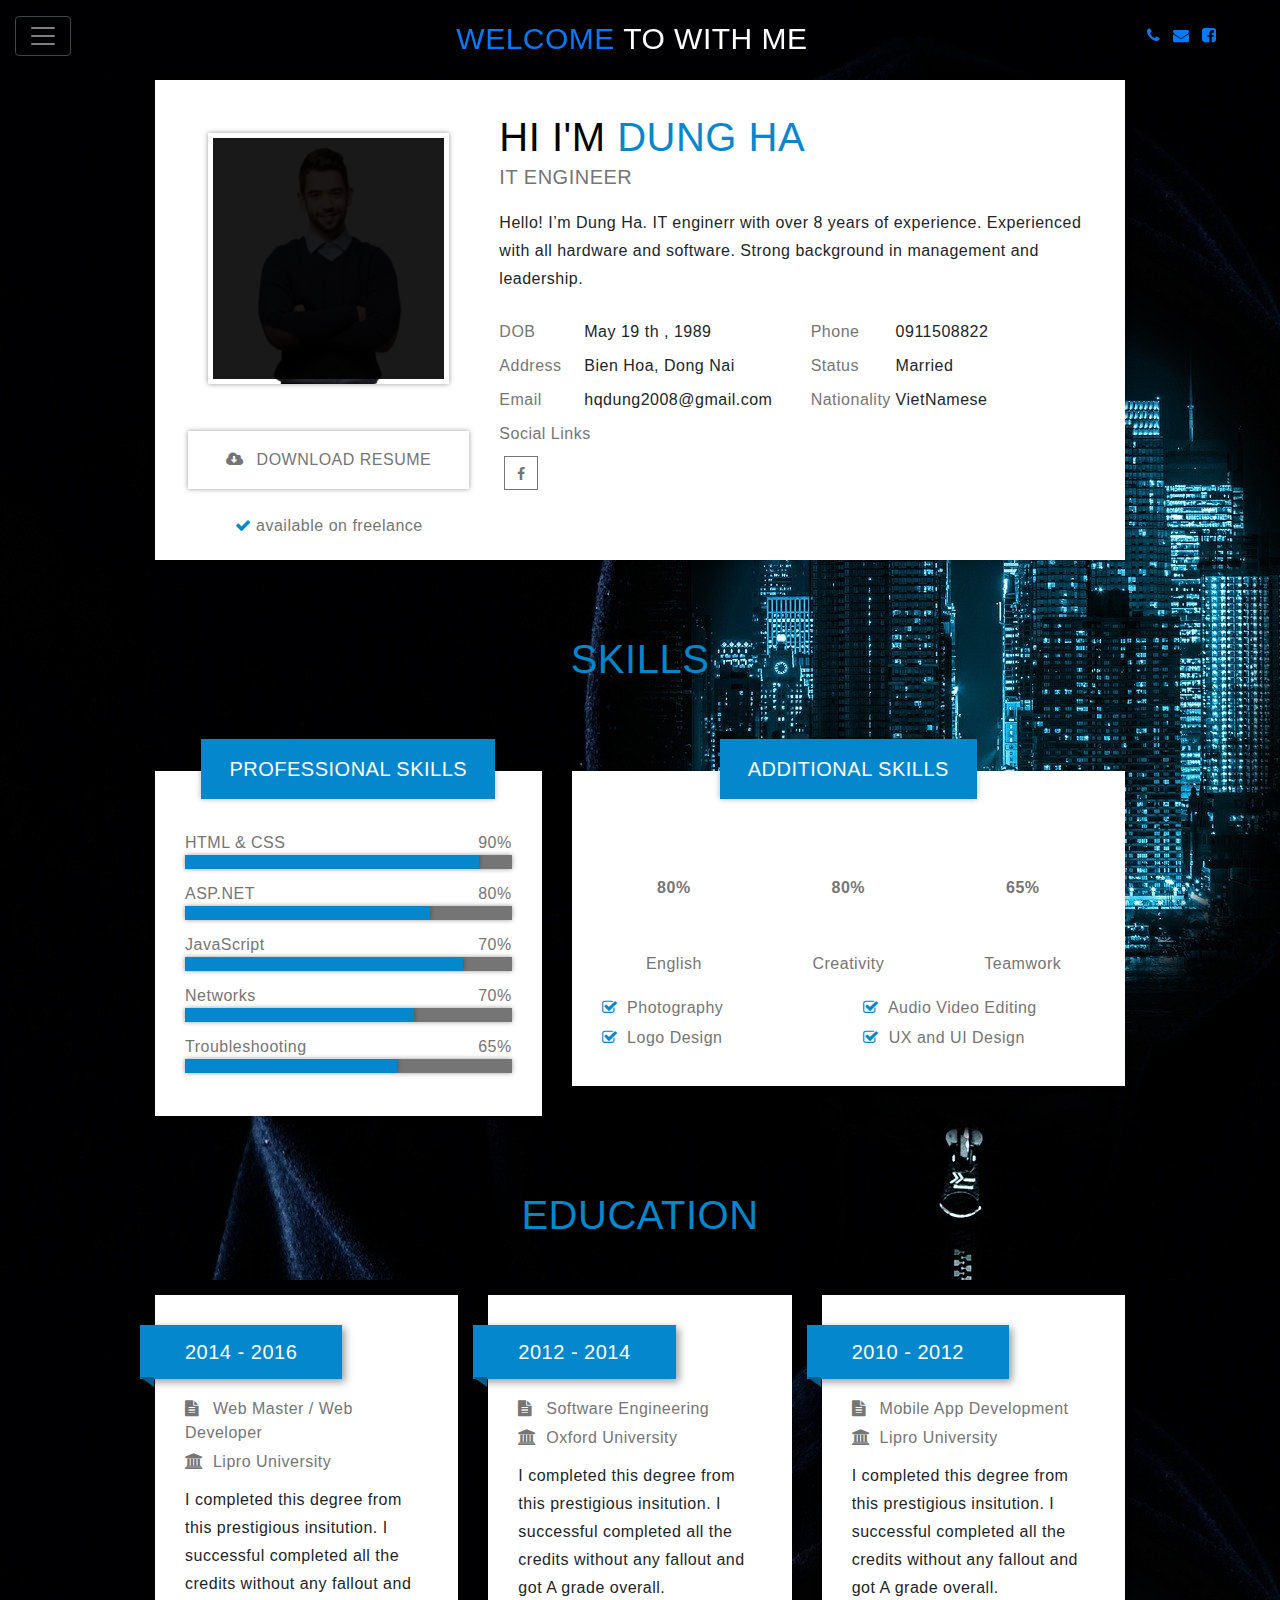
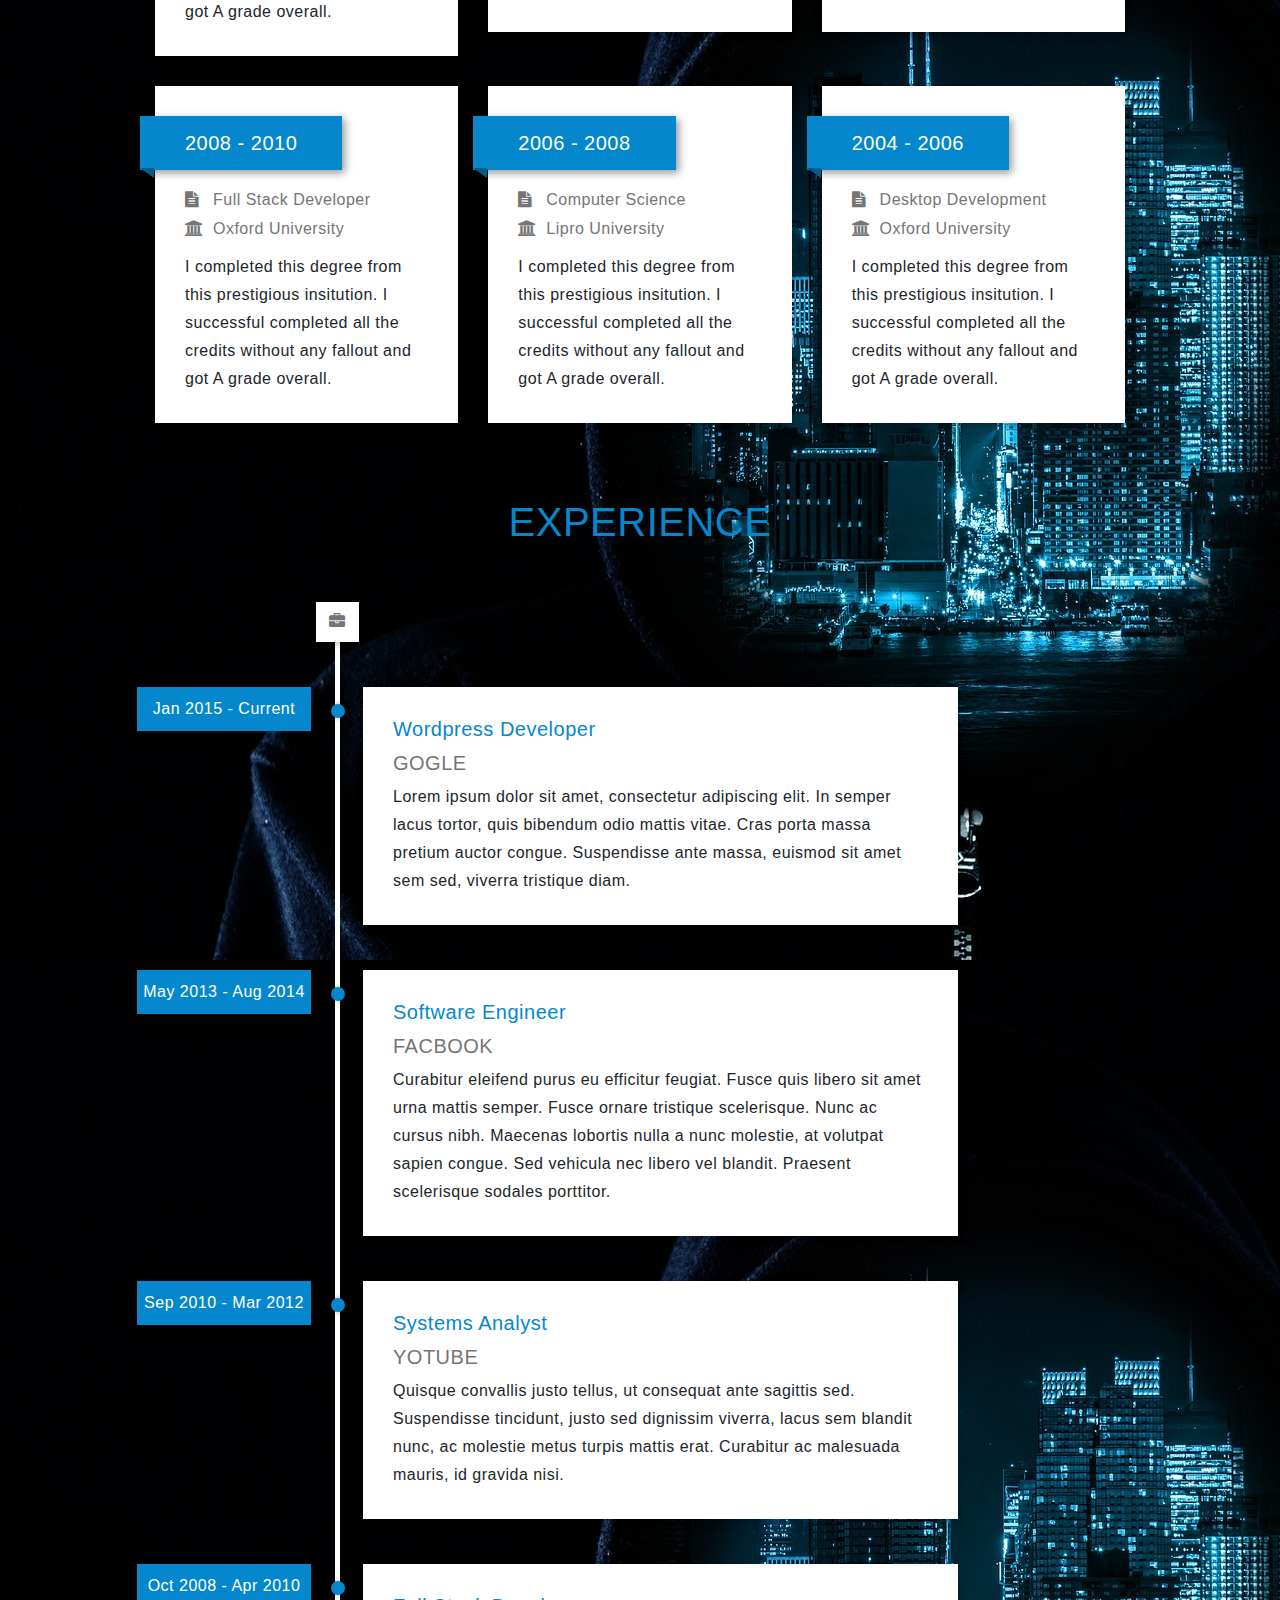
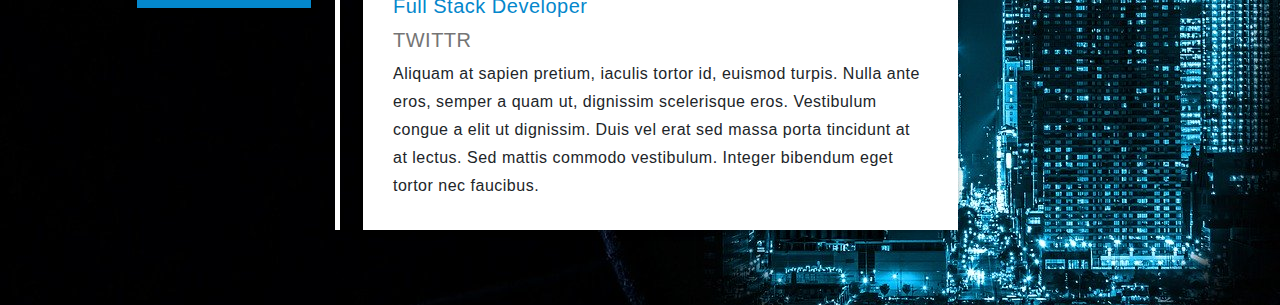
<file: index.html>
<!DOCTYPE html>
<html lang="en">
<head>
	<meta charset="UTF-8" content="width=device-width, initial-scale=1">
	<title>Dung Ha (Leo)</title>
	<link rel="stylesheet" href="https://maxcdn.bootstrapcdn.com/bootstrap/4.5.0/css/bootstrap.min.css">
	<link rel="stylesheet" href="https://cdnjs.cloudflare.com/ajax/libs/font-awesome/4.7.0/css/font-awesome.min.css">
	<script src="https://ajax.googleapis.com/ajax/libs/jquery/3.5.1/jquery.min.js"></script>
	<script src="https://cdnjs.cloudflare.com/ajax/libs/popper.js/1.16.0/umd/popper.min.js"></script>
	<script src="https://maxcdn.bootstrapcdn.com/bootstrap/4.5.0/js/bootstrap.min.js"></script>
	<link rel="stylesheet" href="myStyle.css">
	<link rel="stylesheet" href="myColor.css">
	<link rel="stylesheet" href="myLight.css">
	<link rel="stylesheet" href="overlayimage.css" >
</head>
<body data-spy="scroll" data-target="#navbar" data-offset="72" class="position-relative">
	<header class ="fixed-top page-header"  >
		<div class="container-fluid container-fluid-max">
			<div class ='row'>
			<div class='col-4'>
			<nav id="navbar" class="navbar navbar-dark">
				<button class="navbar-toggler" type="button" data-toggle="collapse" data-target="#navbarNav" aria-controls="navbarNav" aria-expanded="false" aria-label="Toggle navigation">
					<span class="navbar-toggler-icon"></span>
				</button>
				<div class="collapse navbar-collapse justify-content-lg-between" id="navbarNav">
					<ul class="navbar-nav">
						<li class="nav-item">
							<a class="nav-link text-primary" href="#about">About me</a>
						</li>
						<li class="nav-item">
							<a class="nav-link text-primary" href="#skills">Skills</a>
						</li>
						<li class="nav-item">
							<a class="nav-link text-primary" href="#education">Education</a>
						</li>
						<li class="nav-item">
							<a class="nav-link text-primary" href="#experience">Experiance</a>
						</li>
					</ul>
				</div>
			</nav>
			</div>
			<div class='col-4 text-center'>
			<a class="navbar-brand text-primary pt-3" style="font-size:30px"  href="#home"> WELCOME<span class="text-white"> TO WITH ME</span></a>
			</div>
			<div class="col-4">
				<div class="float-right pt-4 pr-5">
				<a href="tel:0911508822" class="mr-2">
					<i class="fa fa-phone text-primary"></i>
				</a>
				<a href="mailto:hqdung2008@gmail.com" class="mr-2">
					<i class="fa fa-envelope  text-primary"></i>
				</a>
				<a href="https://www.facebook.com/fcchelsea.theblue.5/">
					<i class="fa fa-facebook-square  text-primary"></i>
				</a>
			</div>
			</div>
			</div>
		</div>
	</header>
	<div class="container">
	<main>
		<!--Info private-->
		<section id ="about" class="section section-about wow fadeInUp" style="visibility: visible; animation-name: fadeInUp;">
			<div class="profile">
						<div class="row">
							<div class="col-sm-4">
								<div class="photo-profile">
									<!-- <img src="images/me.jpg" alt="Robert Smith"> -->
									<figure class="snip1566">
										<img src="images/me.jpg" alt="Dung Ha" />
										<figcaption><i class="ion-android-image"></i></figcaption>
										<a href="#"></a>
									</figure>
								</div>
								<a href="cv/cv-1.pdf" target="cv">
									<div class="download-resume">
										<i class="fa fa-cloud-download" aria-hidden="true"></i>
										<span class="text-download">DOWNLOAD RESUME</span>
									</div>
								</a>
								<div class="available">
									<i class="fa fa-check" aria-hidden="true"></i>
									<span class="text-available">available on freelance</span>
								</div>
							</div>
							<div class="col-sm-8">
								<div class="info-profile">
									<h2><span>HI I'M</span> Dung Ha</h2>
									<h3>IT ENGINEER</h3>
									<p>Hello! I’m Dung Ha. IT enginerr with over 8 years of experience.
									Experienced with all hardware and software.
								    Strong background in management and leadership.</p>
									<div class="row">
										<div class="col-sm-6">
											<ul class="ul-info">
												<li class="li-info">
													<span class="title-info">DOB</span>
													<span class="info">May 19 th , 1989</span>
												</li>
												<li class="li-info">
													<span class="title-info">Address</span>
													<span class="info">Bien Hoa, Dong Nai</span>
												</li>
												<li class="li-info">
													<span class="title-info">Email</span>
													<span class="info">hqdung2008@gmail.com</span>
												</li>
											</ul>
										</div>
										<div class="col-sm-6">
											<ul class="ul-info">
												<li class="li-info">
													<span class="title-info">Phone</span>
													<span class="info">0911508822</span>
												</li>
												<li class="li-info">
													<span class="title-info">Status</span>
													<span class="info">Married</span>
												</li>
												<li class="li-info">
													<span class="title-info">Nationality</span>
													<span class="info">VietNamese</span>
												</li>
											</ul>
										</div>
										<div class="col-sm-12">
											<span class="title-links">Social Links</span>
											<ul class="ul-social-links">
												<li class="li-social-links">
													<a href="#" data-tootik="Facebook" data-tootik-conf="square"><i class="fa fa-facebook" aria-hidden="true"></i></a>
												</li>
												<!-- <li class="li-social-links">
													<a href="#" data-tootik="Twitter" data-tootik-conf="square"><i class="fa fa-twitter" aria-hidden="true"></i></a>
												</li>
												<li class="li-social-links">
													<a href="#" data-tootik="Google Plus" data-tootik-conf="square"><i class="fa fa-google-plus" aria-hidden="true"></i></a>
												</li>
												<li class="li-social-links">
													<a href="#" data-tootik="Linkedin" data-tootik-conf="square"><i class="fa fa-linkedin" aria-hidden="true"></i></a>
												</li>
												<li class="li-social-links">
													<a href="#" data-tootik="Dribbble" data-tootik-conf="square"><i class="fa fa-dribbble" aria-hidden="true"></i></a>
												</li>
												<li class="li-social-links">
													<a href="#" data-tootik="Pinterest" data-tootik-conf="square"><i class="fa fa-pinterest-p" aria-hidden="true"></i></a>
												</li>
												<li class="li-social-links">
													<a href="#" data-tootik="Vimeo" data-tootik-conf="square"><i class="fa fa-vimeo" aria-hidden="true"></i></a>
												</li>
												<li class="li-social-links">
													<a href="#" data-tootik="Behance" data-tootik-conf="square"><i class="fa fa-behance" aria-hidden="true"></i></a>
												</li> -->
											</ul>
										</div>
									</div>
								</div>
							</div>
						</div>
					</div>
		</section>
		<section id="skills" class="section section-skills wow fadeInUp" data-wow-offset="40" style="visibility: visible; animation-name: fadeInUp;">
					<div class="header-section">
						<h2 class="h2-section">SKILLS</h2>
					</div>
					<div class="row">
						<div class="col-md-5">
							<div class="professional-skills">
								<div class="title-skills">
									<h3>PROFESSIONAL SKILLS</h3>
								</div>
								<!-- single skill -->
								<div class="skill">
									<div class="title-progress">
										<span class="skill-name">HTML &amp; CSS</span>
										<span class="skill-value">90%</span>
									</div>
									<div class="progress">
									 	<div class="progress-bar progress1" role="progressbar" aria-valuenow="60" aria-valuemin="0" aria-valuemax="100" style="width: 90%;">
									    </div>
									</div>
								</div>
								<!-- / single skill -->
								<!-- single skill -->
								<div class="skill">
									<div class="title-progress">
										<span class="skill-name">ASP.NET</span>
										<span class="skill-value">80%</span>
									</div>
									<div class="progress">
									 	<div class="progress-bar progress2" role="progressbar" aria-valuenow="60" aria-valuemin="0" aria-valuemax="100" style="width: 75%;">
									    </div>
									</div>
								</div>
								<!-- / single skill -->
								<!-- single skill -->
								<div class="skill">
									<div class="title-progress">
										<span class="skill-name">JavaScript</span>
										<span class="skill-value">70%</span>
									</div>
									<div class="progress">
									 	<div class="progress-bar progress3" role="progressbar" aria-valuenow="60" aria-valuemin="0" aria-valuemax="100" style="width: 85%;">
									    </div>
									</div>
								</div>
								<!-- / single skill -->
								<!-- single skill -->
								<div class="skill">
									<div class="title-progress">
										<span class="skill-name">Networks</span>
										<span class="skill-value">70%</span>
									</div>
									<div class="progress">
									 	<div class="progress-bar progress4" role="progressbar" aria-valuenow="60" aria-valuemin="0" aria-valuemax="100" style="width: 70%;">
									    </div>
									</div>
								</div>
								<!-- / single skill -->
								<!-- single skill -->
								<div class="skill">
									<div class="title-progress">
										<span class="skill-name">Troubleshooting</span>
										<span class="skill-value">65%</span>
									</div>
									<div class="progress">
									 	<div class="progress-bar progress5" role="progressbar" aria-valuenow="60" aria-valuemin="0" aria-valuemax="100" style="width: 65%;">
									    </div>
									</div>
								</div>
								<!-- / single skill -->
							</div>
						</div>
						<div class="col-md-7">
							<div class="additional-skills">
								<div class="title-skills">
									<h3>ADDITIONAL SKILLS</h3>
								</div>
								<div class="circle-progress">
									<div class="row">
										<!-- single circle skill -->
										<div class="col-sm-4">
											<div class="circle">
												<div class="chart-percentage">
													<span>80%</span>
												</div>
												<div class="chart" data-percent="90">
													<!-- canvas -->
												<canvas height="110" width="110"></canvas></div>
												<div class="name-circle">
													<span>English</span>
												</div>
											</div>
										</div>
										<!-- / single circle skill -->
										<!-- single circle skill -->
										<div class="col-sm-4">
											<div class="circle">
												<div class="chart-percentage">
													<span>80%</span>
												</div>
												<div class="chart" data-percent="80">
													<!-- canvas -->
												<canvas height="110" width="110"></canvas></div>
												<div class="name-circle">
													<span>Creativity</span>
												</div>
											</div>
										</div>
										<!-- / single circle skill -->
										<!-- single circle skill -->
										<div class="col-sm-4">
											<div class="circle">
												<div class="chart-percentage">
													<span>65%</span>
												</div>
												<div class="chart" data-percent="65">
													<!-- canvas -->
												<canvas height="110" width="110"></canvas></div>
												<div class="name-circle">
													<span>Teamwork</span>
												</div>
											</div>
										</div>
										<!-- / single circle skill -->
									</div>
								</div>
								<div class="other-skills">
									<div class="row">
										<div class="col-sm-6">
											<div class="other">
												<!-- single other skill -->
												<div class="skill">
													<i class="fa fa-check-square-o" aria-hidden="true"></i>
													<span>Photography</span>
												</div>
												<!-- / single other skill -->
												<!-- single other skill -->
												<!-- single other skill -->
												<div class="skill">
													<i class="fa fa-check-square-o" aria-hidden="true"></i>
													<span>Logo Design</span>
												</div>
												<!-- / single other skill -->
											</div>
										</div>
										<div class="col-sm-6">
											<div class="other">
												<!-- single other skill -->
												<!-- / single other skill -->
												<!-- single other skill -->
												<div class="skill">
													<i class="fa fa-check-square-o" aria-hidden="true"></i>
													<span>Audio Video Editing</span>
												</div>
												<!-- / single other skill -->
												<!-- single other skill -->
												<div class="skill">
													<i class="fa fa-check-square-o" aria-hidden="true"></i>
													<span>UX and UI Design</span>
												</div>
												<!-- / single other skill -->
											</div>
										</div>
									</div>
								</div>
							</div>
						</div>
					</div>
				</section>
		<!--Education-->
		<section id="education" class="section section-education wow fadeInUp" data-wow-offset="40" style="visibility: visible; animation-name: fadeInUp;">
					<div class="header-section">
						<h2 class="h2-section">EDUCATION</h2>
					</div>
					<div class="row">
						<!-- single education -->
						<div class="col-sm-4">
							<div class="education-content">
				            	<div class="period">
				            		<h3>2014 - 2016</h3>
				            	</div>
				            	<ul class="ul-education">
				            		<li class="li-specialty">
				            			<div class="specialty">
						            		<span class="education-icon"><i class="fa fa-file-text"></i></span>
						            		<span class="specialty-name">Web Master / Web Developer</span>
						            	</div>
				            		</li>
				            		<li class="li-university">
				            			<div class="university">
						            		<span class="education-icon"><i class="fa fa-university"></i></span>
						            		<span class="university-name">Lipro University</span>
						            	</div>
				            		</li>
				            	</ul>
				            	<p class="prg-education">I completed this degree from this prestigious insitution. I successful completed all the credits without any fallout and got A grade overall.</p>
				            </div>
						</div>
						<!-- / single education -->
						<!-- single education -->
						<div class="col-sm-4">
							<div class="education-content">
				            	<div class="period">
				            		<h3>2012 - 2014</h3>
				            	</div>
				            	<ul class="ul-education">
				            		<li class="li-specialty">
				            			<div class="specialty">
						            		<span class="education-icon"><i class="fa fa-file-text"></i></span>
						            		<span class="specialty-name">Software Engineering</span>
						            	</div>
				            		</li>
				            		<li class="li-university">
				            			<div class="university">
						            		<span class="education-icon"><i class="fa fa-university"></i></span>
						            		<span class="university-name">Oxford University</span>
						            	</div>
				            		</li>
				            	</ul>
				            	<p class="prg-education">I completed this degree from this prestigious insitution. I successful completed all the credits without any fallout and got A grade overall.</p>
				            </div>
						</div>
						<!-- / single education -->
						<!-- single education -->
						<div class="col-sm-4">
							<div class="education-content">
				            	<div class="period">
				            		<h3>2010 - 2012</h3>
				            	</div>
				            	<ul class="ul-education">
				            		<li class="li-specialty">
				            			<div class="specialty">
						            		<span class="education-icon"><i class="fa fa-file-text"></i></span>
						            		<span class="specialty-name">Mobile App Development</span>
						            	</div>
				            		</li>
				            		<li class="li-university">
				            			<div class="university">
						            		<span class="education-icon"><i class="fa fa-university"></i></span>
						            		<span class="university-name">Lipro University</span>
						            	</div>
				            		</li>
				            	</ul>
				            	<p class="prg-education">I completed this degree from this prestigious insitution. I successful completed all the credits without any fallout and got A grade overall.</p>
				            </div>
						</div>
						<!-- / single education -->
						<div class="clearfix"></div>
						<!-- single education -->
						<div class="col-sm-4">
							<div class="education-content">
				            	<div class="period">
				            		<h3>2008 - 2010</h3>
				            	</div>
				            	<ul class="ul-education">
				            		<li class="li-specialty">
				            			<div class="specialty">
						            		<span class="education-icon"><i class="fa fa-file-text"></i></span>
						            		<span class="specialty-name">Full Stack Developer</span>
						            	</div>
				            		</li>
				            		<li class="li-university">
				            			<div class="university">
						            		<span class="education-icon"><i class="fa fa-university"></i></span>
						            		<span class="university-name">Oxford University</span>
						            	</div>
				            		</li>
				            	</ul>
				            	<p class="prg-education">I completed this degree from this prestigious insitution. I successful completed all the credits without any fallout and got A grade overall.</p>
				            </div>
						</div>
						<!-- / single education -->
						<!-- single education -->
						<div class="col-sm-4">
							<div class="education-content">
				            	<div class="period">
				            		<h3>2006 - 2008</h3>
				            	</div>
				            	<ul class="ul-education">
				            		<li class="li-specialty">
				            			<div class="specialty">
						            		<span class="education-icon"><i class="fa fa-file-text"></i></span>
						            		<span class="specialty-name">Computer Science</span>
						            	</div>
				            		</li>
				            		<li class="li-university">
				            			<div class="university">
						            		<span class="education-icon"><i class="fa fa-university"></i></span>
						            		<span class="university-name">Lipro University</span>
						            	</div>
				            		</li>
				            	</ul>
				            	<p class="prg-education">I completed this degree from this prestigious insitution. I successful completed all the credits without any fallout and got A grade overall.</p>
				            </div>
						</div>
						<!-- / single education -->
						<!-- single education -->
						<div class="col-sm-4">
							<div class="education-content">
				            	<div class="period">
				            		<h3>2004 - 2006</h3>
				            	</div>
				            	<ul class="ul-education">
				            		<li class="li-specialty">
				            			<div class="specialty">
						            		<span class="education-icon"><i class="fa fa-file-text"></i></span>
						            		<span class="specialty-name">Desktop Development</span>
						            	</div>
				            		</li>
				            		<li class="li-university">
				            			<div class="university">
						            		<span class="education-icon"><i class="fa fa-university"></i></span>
						            		<span class="university-name">Oxford University</span>
						            	</div>
				            		</li>
				            	</ul>
				            	<p class="prg-education">I completed this degree from this prestigious insitution. I successful completed all the credits without any fallout and got A grade overall.</p>
				            </div>
						</div>
						<!-- / single education -->
						<div class="clearfix"></div>
					</div>
				</section>
		<!--Experiance-->
		<section id="experience" class="section section-experience wow fadeInUp" data-wow-offset="40" style="visibility: visible; animation-name: fadeInUp;">
					<div class="header-section">
						<h2 class="h2-section">EXPERIENCE</h2>
					</div>
					<div class="row">
						<div class="col-md-10 col-md-offset-1">
							<span class="icon-experience">
								<i class="fa fa-briefcase"></i>
							</span>
							<div class="all-experience">
								<!-- single experience -->
								<div class="experience-content">
									<span class="period-experience">Jan 2015 - Current</span>
									<h3 class="specialty-name">Wordpress Developer</h3>
									<h3 class="company-name">GOGLE</h3>
									<p class="prg-experience">Lorem ipsum dolor sit amet, consectetur adipiscing elit. In semper lacus tortor, quis bibendum odio mattis vitae. Cras porta massa pretium auctor congue. Suspendisse ante massa, euismod sit amet sem sed, viverra tristique diam.</p>
								</div>
								<!-- / single experience -->
								<!-- single experience -->
								<div class="experience-content">
									<span class="period-experience">May 2013 - Aug 2014</span>
									<h3 class="specialty-name">Software Engineer</h3>
									<h3 class="company-name">FACBOOK</h3>
									<p class="prg-experience">Curabitur eleifend purus eu efficitur feugiat. Fusce quis libero sit amet urna mattis semper. Fusce ornare tristique scelerisque. Nunc ac cursus nibh. Maecenas lobortis nulla a nunc molestie, at volutpat sapien congue. Sed vehicula nec libero vel blandit. Praesent scelerisque sodales porttitor.</p>
								</div>
								<!-- / single experience -->
								<!-- single experience -->
								<div class="experience-content">
									<span class="period-experience">Sep 2010 - Mar 2012</span>
									<h3 class="specialty-name">Systems Analyst</h3>
									<h3 class="company-name">YOTUBE</h3>
									<p class="prg-experience">Quisque convallis justo tellus, ut consequat ante sagittis sed. Suspendisse tincidunt, justo sed dignissim viverra, lacus sem blandit nunc, ac molestie metus turpis mattis erat. Curabitur ac malesuada mauris, id gravida nisi.</p>
								</div>
								<!-- / single experience -->
								<!-- single experience -->
								<div class="experience-content">
									<span class="period-experience">Oct 2008 - Apr 2010</span>
									<h3 class="specialty-name">Full Stack Developer</h3>
									<h3 class="company-name">TWITTR</h3>
									<p class="prg-experience">Aliquam at sapien pretium, iaculis tortor id, euismod turpis. Nulla ante eros, semper a quam ut, dignissim scelerisque eros. Vestibulum congue a elit ut dignissim. Duis vel erat sed massa porta tincidunt at at lectus. Sed mattis commodo vestibulum. Integer bibendum eget tortor nec faucibus.</p>
								</div>
								<!-- / single experience -->
							</div>
						</div>
					</div>
				</section>
		<section></section>
		<section></section>
	</main>
	</div>
	<footer></footer>
	<script src="myScript.js"></script>
	<script src="overlayimage.js"></script>
	<!--Start of Tawk.to Script-->
<script type="text/javascript">
var Tawk_API=Tawk_API||{}, Tawk_LoadStart=new Date();
(function(){
var s1=document.createElement("script"),s0=document.getElementsByTagName("script")[0];
s1.async=true;
s1.src='https://embed.tawk.to/5ef04e084a7c6258179b139d/default';
s1.charset='UTF-8';
s1.setAttribute('crossorigin','*');
s0.parentNode.insertBefore(s1,s0);
})();
</script>
<!--End of Tawk.to Script-->
</body>
</html>
</file>
<file: myStyle.css>
*{
	margin :0px;
	padding:0px;
}


body  {
  background-image: url("images/hacker3.jpg");
  background-repeat: repeat;
}
/*:root {
  /*background : #ff0000 ;*/
/*  --lightblue: #F6F9FC;
  --red: #d64041;
  --blue: #394a43;
  --pink:#f542f2;*/
/*}*/
/*
a,a:hover {
	color:inherit;
}


a:hover {
	text-decoration:none;
}

.bg-lightblue{
	background: var(--bg-lightblue);
}

.bg-lightblue {
  background: var(--lightblue);
}
 
.bg-red {
  background: var(--red);
}
 
.text-red {
  color: var(--red);
}
 
.container-fluid-max {
  max-width: 1440px;
}
 
.cover {
  background: no-repeat center/cover;
}
 
.p-15 {
  padding: 15px;
}
*/

/*CSS for header */
.scroll .page-header {
  background: #000000;
}
 
.page-header {
  transition: background 0.5s ease-in-out;
}
 
.page-header .navbar {
  padding: 1rem 0;
}
 
.page-header .navbar-toggler {
  border-color: #394a43; 
}

  .page-header {
    background: transparent;
  }
 
/*@media screen and (max-width: 1440px) {
  .page-header {
    background: #394a43;
  }
}*/


/**** 1 - LOADER ****/

.loading-overlay {
	padding-top: 13%;
	position: fixed;
	left: 0;
	top: 0;
	width: 100%;
	height: 100%;
	z-index: 99999;
}

	.spinner {
	  margin: 100px auto;
	  width: 50px;
	  height: 50px;
	  text-align: center;
	  font-size: 10px;
	}

		.spinner > div {
		  height: 100%;
		  width: 6px;
		  display: inline-block;
		  
		  -webkit-animation: sk-stretchdelay 1.2s infinite ease-in-out;
		  animation: sk-stretchdelay 1.2s infinite ease-in-out;
		}

		.spinner .rect2 {
		  -webkit-animation-delay: -1.1s;
		  animation-delay: -1.1s;
		}

		.spinner .rect3 {
		  -webkit-animation-delay: -1.0s;
		  animation-delay: -1.0s;
		}

		.spinner .rect4 {
		  -webkit-animation-delay: -0.9s;
		  animation-delay: -0.9s;
		}

		.spinner .rect5 {
		  -webkit-animation-delay: -0.8s;
		  animation-delay: -0.8s;
		}

		@-webkit-keyframes sk-stretchdelay {
		  0%, 40%, 100% { -webkit-transform: scaleY(0.4) }  
		  20% { -webkit-transform: scaleY(1.0) }
		}

		@keyframes sk-stretchdelay {
		  0%, 40%, 100% { 
		    transform: scaleY(0.4);
		    -webkit-transform: scaleY(0.4);
		  }  20% { 
		    transform: scaleY(1.0);
		    -webkit-transform: scaleY(1.0);
		  }
		}

/****  3 - THEME-OPTION ****/

.theme-option {
	position: fixed;
	right: -227px;
	top: 50px;
	padding: 20px 30px;
	text-align: center;
	border-right: none;
	border-bottom-left-radius: 5px;
	transition: right .6s;
	z-index: 30;
}

	.theme-option .light-dark-theme li {
		display: inline-block;
	}
		.theme-option i {
			transition: all .4s;
		}

		.theme-option .light-dark-theme span {
			display: inline-block;
			margin: 13px 20px 20px;
			width: 34px;
			height: 34px;
			border-radius: 50%;
			font-size: 12px;
			line-height: 32px;
			cursor: pointer;
		}

		.theme-option .light span {
			background-color: #ffffff;
		}	

		.theme-option .dark span {
			background-color: #000000;
			color: #ffffff;
		}
			.theme-option .dark i {
				opacity: 0;
			}

	.theme-option .colors-theme h4 {
		margin-bottom: 14px;
	}

	.theme-option .colors-theme li {
		display: inline-block;
	}

		.theme-option .colors-theme span {
			display: inline-block;
			margin: 4px 2px;
			width: 34px;
			height: 34px;
			border-radius: 50%;
			font-size: 12px;
			line-height: 32px;
			cursor: pointer;
		}

		.theme-option .colors-theme i {
			color: #ffffff;
			opacity: 0;
		}

	.theme-option .color1 span {
		background-color: #0487cc;
	}

		.theme-option .color1 i {
			opacity: 1;
		}

	.theme-option .color2 span {
		background-color: #f23a3a;
	}

	.theme-option .color3 span {
		background-color: #2eac6d;
	}

	.theme-option .color4 span {
		background-color: #f35b25;
	}

	.theme-option .color5 span {
		background-color: #f6416c;
	}

	.theme-option .color6 span {
		background-color: #ff9999;
	}

	.theme-option .color7 span {
		background-color: #00adb5;
	}

	.theme-option .color8 span {
		background-color: #00cf95;
	}

	.theme-option .color9 span {
		background-color: #827055;
	}

	.theme-option .color10 span {
		background-color: #8200ff;
	}

	.theme-option .color11 span {
		background-color: #e4c144;
	}

	.theme-option .color12 span {
		background-color: #5457a6;
	}

	.theme-option .open-theme {
		position: absolute;
		width: 40px;
		height: 40px;
		top: -2px;
		left: -40px;
		padding-top: 6px;
		padding-right: 4px;
		border-right: none;
		border-top-left-radius: 5px;
		border-bottom-left-radius: 5px;
		cursor: pointer;
	}

/****  COMMON SECTIONS STYLE ****/

* {
	letter-spacing: .5px;
}

html, body, div, span, applet, object, iframe, h1, h2, h3, h4, h5, h6, p, blockquote, pre, a, abbr, acronym, address, big, cite, code, del, dfn, em, font, ins, kbd, q, s, samp, small, strike, strong, sub, sup, tt, var, dl, dt, dd, ol, ul, li, fieldset, form, label, legend, table, caption, tbody, tfoot, thead, tr, th, td{
	padding: 0;
	margin: 0;
}

a, a:hover, a:focus {
	text-decoration: none;
	color: inherit;
}

ul {
	list-style: none;
}

.section {
	margin-bottom: 75px;
}

.section-about,
.section-skills .professional-skills,
.section-skills .additional-skills,
.section-education .education-content,
.section-experience .icon-experience,
.section-experience .experience-content,
.section-portfolio .item-portfolio,
.section-pricing .pricing-content,
.section-testimonials .swiper-slide,
.section-blog .blog-content,
.section-contact-us .form-content,
.section-contact-us .info-content {
	box-shadow: 0 2px 5px 0 rgba(0,0,0,0.15),0 2px 10px 0 rgba(0,0,0,0.11);
}

.section .header-section {
	text-align: center;
}

.section h2 {
	display: inline-block;
	font-weight: normal;
	text-transform: uppercase;
}

.section .h2-section {
	margin-bottom: 56px;
}

.section h2,
.section-pricing .pricing-price .number {
	font-size: 40px;
}

.menu .logo {
	font-size: 38px;
}

.section h3 {
	font-size: 20px;
}

.section p,
.section h4,
.section-about .available i,
.section-about .available span,
.theme-option h4,
.section-contact-us input[type="submit"] {
	font-size: 16px;
}

.section-about .li-social-links a,
.section-pricing .most-populaire span,
.section-blog .read-more,
.section-blog .load-more span,
.section-blog h4,
.section-blog .blog-detail .ul-detail,
.single-blog .populaire-posts ul {
	font-size: 14px;
}

.section h2,
.section-about .download-resume {
	font-family: 'Oswald', sans-serif;
}

.section p {
	line-height: 28px;
}

/**** CONTENT ****/

.content {
	font-family: 'PT Sans Narrow', sans-serif;
	font-size: 16px;
}

.container {
	width: 100%;
	max-width: 1000px;
	padding-right: 15px;
	padding-left: 15px;
	margin: 0 auto;
}

/*CSS for infor section*/

.section-about {
	margin-top: 80px;
	margin-bottom: 75px;
}

.section-about .profile {
	padding: 33px 33px 22px;
}

.section-about .photo-profile {
	margin-bottom: 20px;
}

.section-about .photo-profile .snip1566 img {
	display: block;
	width: 100%;
	box-shadow: 0 0 5px rgba(0,0,0,.4);
}

/*.section-about .photo-profile .snip1566 img:hover {
	opacity:1;
	transition: 5s ease;

}*/


.section-about .download-resume {
	margin-bottom: 25px;
	padding: 17px 5px;
	text-align: center;
	box-shadow: 0 0 5px rgba(0,0,0,.4);
	transition: all .3s;
}

.section-about .download-resume:hover {
	box-shadow: 0 0 8px rgba(0,0,0,.30),0 0 12px rgba(0,0,0,.20);
}

.section-about .text-download {
	padding-left: 8px;
}

.section-about .available {
	text-align: center;
}

.section-about h2 {
	padding-bottom: 4px;
}

.section-about h3 {
	padding-bottom: 20px;
}

.section-about p {
	padding-bottom: 27px;
}

.section-about .li-info {
	padding-bottom: 10px;
}

.section-about .title-info {
	display: inline-block;
	width: 80px;
}

.section-about .title-links {
	display: inline-block;
}

.section-about .ul-social-links {
	margin-top: 10px;
}

.section-about .li-social-links {
	display: inline-block;
	margin: 0 5px 12px;
}

.section-about .li-social-links a {
	display: inline-block;
	width: 34px;
	height: 34px;
	line-height: 34px;
	text-align: center;
	transition: all .2s;
}

/****  5-2 - SKILLS ****/

.section-skills .h2-section {
	margin-bottom: 88px;
}

.section-skills .professional-skills,
.section-skills .additional-skills {
	padding: 0 30px 30px;
}

	.section-skills .title-skills {
		text-align: center;
	}

		.section-skills h3 {
			display: inline-block;
			position: relative;
			top: -32px;
			padding: 18px 28px;
			box-shadow: 0 0 6px rgba(0,0,0,.3);
		}

	.section-skills .skill-value {
		position: absolute;
		right: 45px;
	}

	.section-skills .progress {
		height: 14px;
		margin-bottom: 13px;
		border-radius: 0px;
		box-shadow: 0 0 5px rgba(0,0,0,.4);
	}

		.section-skills .progress-bar {
			height: 14px;
			box-shadow: 0 0 5px rgba(0,0,0,.4);
		}

	.section-skills .circle {
		padding-bottom: 20px;
		text-align: center;
	}

		.section-skills .chart-percentage {
			position: absolute;
			width: 100%;
			top: 45px;
			left: 0;
			font-weight: bold;
		}

		.section-skills .chart canvas {
			width: 114px;
			height: 114px;
		}

	.section-skills .other .skill {
		padding-bottom: 6px;
	}

	.section-skills .other-skills i {
		margin-right: 5px;
	}


/****  5-3 - EDUCATION ****/

.section-education {
	margin-bottom: 45px;
}

.section-education .education-content {
	margin-bottom: 30px;
	padding: 30px;
}

	.section-education h3 {
		margin-bottom: 18px;
		display: inline-block;
		padding: 15px 45px;
		min-height: 50px;
		position: relative;
		left: -45px;
		box-shadow: 3px 3px 8px rgba(0,0,0,.4);
	}

		.section-education h3::before {
			content: '';
			position: absolute;
			top: 52px;
			left: 0px;
			border-width: 5px 7px;
			border-style: solid;
			border-color: transparent;
			transition: all .6s;
		}

	.section-education .ul-education {
		margin-bottom: 12px;
	}

		.section-education .li-specialty {
			margin-bottom: 5px;
		}

		.section-education .education-icon {
			display: inline-block;
			width: 23px;
		}

/****  5-4 - EXPERIENCE ****/

.section-experience {
	margin-bottom: 30px;
}

.section-experience .icon-experience {
	display: inline-block;
	margin-left: 161px;
	padding: 8px 13px;
}

.section-experience .all-experience {
	margin-left: 180px;
	padding-top: 45px;
	padding-left: 23px;
}

	.section-experience .experience-content {
		padding: 30px;
		margin-bottom: 45px;
	}

		.section-experience .experience-content::before {
			content: '';
			position: absolute;
			left: 191px;
			margin-top: -13px;
			width: 14px;
			height: 14px;
			border-radius: 50%;
			box-shadow: 0 0 5px rgba(0,0,0,.3);
		}

		.section-experience .period-experience {
			display: inline-block;
			position: absolute;
			left: -3px;
			margin-top: -30px;
			width: 174px;
			padding-top: 10px;
			padding-bottom: 10px;
			text-align: center;
			box-shadow: 0 0 10px rgba(0,0,0,.1), 0 0 15px rgba(0,0,0,.08);
		}

		.section-experience .specialty-name {
			margin-bottom: 10px;
		}

		.section-experience .company-name {
			margin-bottom: 8px;
		}
</file>
<file: myColor.css>
/****  C0LOR1 #0487cc ****/

.loading-overlay .spinner > div,
.section-about .li-social-links a:hover,
.section-skills h3,
.section-skills .progress-bar,
.section-education h3,
.section-experience .experience-content::before,
.section-experience .period-experience,
.section-portfolio .filter-portfolio li.active,
.section-pricing div[class^="col-"]:nth-child(2) .pricing-price,
.section-pricing div[class^="col-"]:nth-child(2) .pricing-buy,
.section-testimonials .personal-text,
.section-testimonials span.swiper-pagination-bullet-active,
.section-interests .swiper-slide,
.section-blog .read-more,
.section-contact-us input[type="submit"],
.section-contact-us .info-icon,
.section-contact-us .social-links,
.menu,
.menu .open-menu,
.more-blog .pagination-blog a.active,
.more-blog .pagination-blog a:hover,
.single-blog .comments .reply,
.single-blog .leave-comment input[type="submit"],
.single-blog .tags li a {
	background-color: #0487cc;
}

.section h2,
.section-about .available i,
.section-skills .other-skills i,
.section-experience .specialty-name,
.section-testimonials h3,
.section-blog .blog-detail ul,
.section-contact-us h3,
.single-blog .comments h3,
.single-blog .comments .name,
.single-blog .load-more-comments h3,
.single-blog .leave-comment h3,
.single-blog .populaire-posts h3,
.single-blog .tags h3,
.single-blog .archive h3 {
	color: #0487cc;
}

.section-about .li-social-links a:hover {
	border-color: #0487cc;
	box-shadow: 0 0 3px #0487cc;
}

.section-education h3::before {
	border-top-color: #035c8a;
	border-right-color: #035c8a;
}

.section-contact-us input:focus,
.section-contact-us textarea:focus,
.single-blog .leave-comment input:focus,
.single-blog .leave-comment textarea:focus {
	border-bottom-color: #0487cc;
}

.theme-option,
.theme-option .open-theme {
	border: 2px solid #0487cc;
	border-right: none;
}

.single-blog blockquote {
	border-left: 6px solid #0487cc;
}
</file>
<file: myLight.css>
/**** LIGHT ****/

.loading-overlay,
.section-about,
.section-skills .professional-skills,
.section-skills .additional-skills,
.section-education .education-content,
.section-experience .icon-experience,
.section-experience .experience-content,
.section-pricing .pricing-content,
.section-testimonials .swiper-slide,
.section-blog .blog-content,
.section-contact-us .form-content,
.section-contact-us .info-content,
.section-portfolio .filter-portfolio li:hover,
.scroll-top,
.theme-option,
.theme-option .open-theme,
.more-blog .pagination-blog a {
	background-color: #ffffff;
}

.content {
	background-color: #efefef;
	color: #000000;
}

.section-about .download-resume,
.section-about .text-available,
.section-about h3,
.section-about .title-info,
.section-about .title-links,
.section-about .li-social-links a,
.section-skills,
.section-skills .title-progress span,
.section-education .ul-education,
.section-experience .icon-experience,
.section-experience .company-name,
.section-portfolio .filter-portfolio li,
.section-pricing .pricing-title h3,
.section-pricing .pricing-detail .line-detail,
.section-testimonials .personal-info span,
.section-blog h4,
.scroll-top,
.theme-option .open-theme,
.more-blog .pagination-blog a,
.single-blog blockquote,
.single-blog .archive li {
	color: #757575;
}

.section-about h2 span,
.theme-option .open-theme:hover {
	color: #000000;
}

.section-about .li-social-links a:hover,
.section-skills h3,
.section-education h3,
.section-experience .period-experience,
.section-portfolio .filter-portfolio li.active,
.section-portfolio .item-overlay,
.section-pricing .most-populaire span,
.section-pricing .pricing-price,
.section-pricing .line-detail .new,
.section-pricing .pricing-buy h3,
.section-testimonials p,
.section-interests h4,
.section-blog .read-more,
.section-blog .load-more span,
.section-contact-us .info-icon,
.section-contact-us .info-text,
.section-contact-us .social-links li,
.menu,
.section-contact-us input[type="submit"],
.more-blog .pagination-blog a.active,
.more-blog .pagination-blog a:hover,
.single-blog .comments .reply,
.single-blog .leave-comment input[type="submit"],
.single-blog .tags li a {
	color: #ffffff;
}

.section-skills .progress,
.section-pricing div[class^="col-"]:nth-child(1) .pricing-price,
.section-pricing div[class^="col-"]:nth-child(3) .pricing-price,
.section-pricing div[class^="col-"]:nth-child(1) .pricing-buy,
.section-pricing div[class^="col-"]:nth-child(3) .pricing-buy,
.section-blog .read-more:hover,
.section-blog .load-more span,
.section-contact-us input[type="submit"]:hover,
.section-contact-us .info-text,
.single-blog .line,
.single-blog .leave-comment input[type="submit"]:hover,
.single-blog .tags li a:hover {
	background-color: #757575;
}

.section-about .li-social-links a {
	border: 1px solid #757575;
}

.section-experience .all-experience {
	border-left: 5px solid #ffffff;
}

.section-contact-us input,
.section-contact-us textarea,
.single-blog .leave-comment input,
.single-blog .leave-comment textarea {
	border-bottom: 1px solid #cacaca;
	color: #202020;
}

.section-contact-us .info-text::before {
	border-right-color: #757575;
}

.menu h2 {
	border: 4px solid #ffffff;
}

.menu a.active,
.menu a:hover {
	border-right: 6px solid #ffffff;
	border-left: 6px solid #ffffff;
}

.theme-option .light span {
	border: 1px solid #000000;
}

.single-blog blockquote {
	background-color: #ededed;
}
</file>
<file: overlayimage.css>
@import url(https://code.ionicframework.com/ionicons/2.0.1/css/ionicons.min.css);
.snip1566 {
  position: relative;
  display: inline-block;
  margin: 20px;
 /* max-width: 190px;*/
/*  width: 100%;*/
  color: #0487cc;
  font-size: 16px;
  box-shadow: none !important;
  -webkit-transform: translateZ(0);
  transform: translateZ(0);
}

.snip1566 *,
.snip1566:before,
.snip1566:after {
  -webkit-box-sizing: border-box;
  box-sizing: border-box;
  -webkit-transition: all 0.3s linear;
  transition: all 3s linear;
}

.snip1566:before,
.snip1566:after {
  -webkit-box-sizing: border-box;
  box-sizing: border-box;
 /* border-radius: 50%;*/
  content: '';
  position: absolute;
  top: 0px;
  bottom: 0px;
  left: 0px;
  right: 0px;
  z-index: -1;
  border: 2px solid #bbb;
  border-color: transparent #bbb;
}

/*.snip1566 img {
  max-width: 100%;
  backface-visibility: hidden;
  vertical-align: top;
  border-radius: 50%;
  padding: 10px;
}*/

.snip1566 figcaption {
  position: absolute;
  top: 5px;
  bottom: 5px;
  left: 5px;
  right: 5px;
  opacity: 1;
  background-color: rgba(0, 0, 0, 0.9);
 /* border-radius: 50%;*/
}

.snip1566 i {
  position: absolute;
  top: 50%;
  left: 50%;
  -webkit-transform: translate(-50%, -50%);
  transform: translate(-50%, -50%);
  font-size: 4em;
  z-index: 1;
}

.snip1566 a {
  position: absolute;
  top: 0;
  bottom: 0;
  left: 0;
  right: 0;
  z-index: 1;
}

.snip1566:hover figcaption,
.snip1566.hover figcaption {
  opacity: 0;
  -webkit-transform: translateX(0);
  transform: translateX(0);
}

.snip1566:hover:before,
.snip1566.hover:before,
.snip1566:hover:after,
.snip1566.hover:after {
  border-width: 0px;
}

.snip1566:hover:after,
.snip1566.hover:after {
  -webkit-transform: rotate(0deg);
  transform: rotate(0deg);
}

.snip1566:hover:before,
.snip1566.hover:before {
  -webkit-transform: rotate(180deg);
  transform: rotate(180deg);
}
</file>
